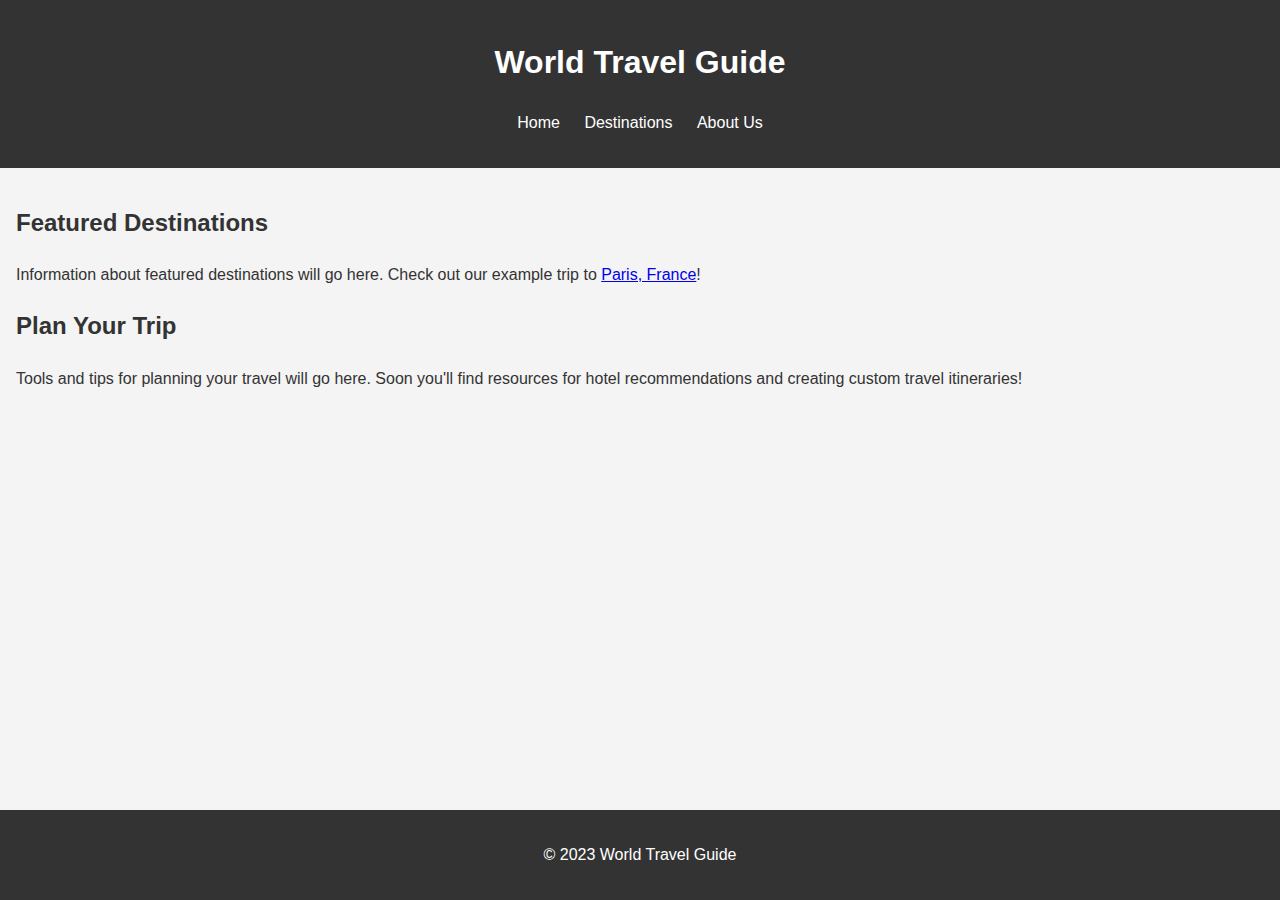
<file: index.html>
<!DOCTYPE html>
<html lang="en">
<head>
    <meta charset="UTF-8">
    <meta name="viewport" content="width=device-width, initial-scale=1.0">
    <title>World Travel</title>
    <link rel="stylesheet" href="style.css">
</head>
<body>
    <header>
        <h1>World Travel Guide</h1>
        <nav>
            <ul>
                <li><a href="#">Home</a></li>
                <li><a href="destinations.html">Destinations</a></li>
                <li><a href="#">About Us</a></li>
            </ul>
        </nav>
    </header>

    <main>
        <h2>Featured Destinations</h2>
        <section>
            <p>Information about featured destinations will go here. Check out our example trip to <a href='destination_example.html'>Paris, France</a>!</p>
        </section>

        <h2>Plan Your Trip</h2>
        <section>
            <p>Tools and tips for planning your travel will go here. Soon you'll find resources for hotel recommendations and creating custom travel itineraries!</p>
        </section>
    </main>

    <footer>
        <p>&copy; 2023 World Travel Guide</p>
    </footer>

    <script src="script.js"></script>
</body>
</html>
</file>
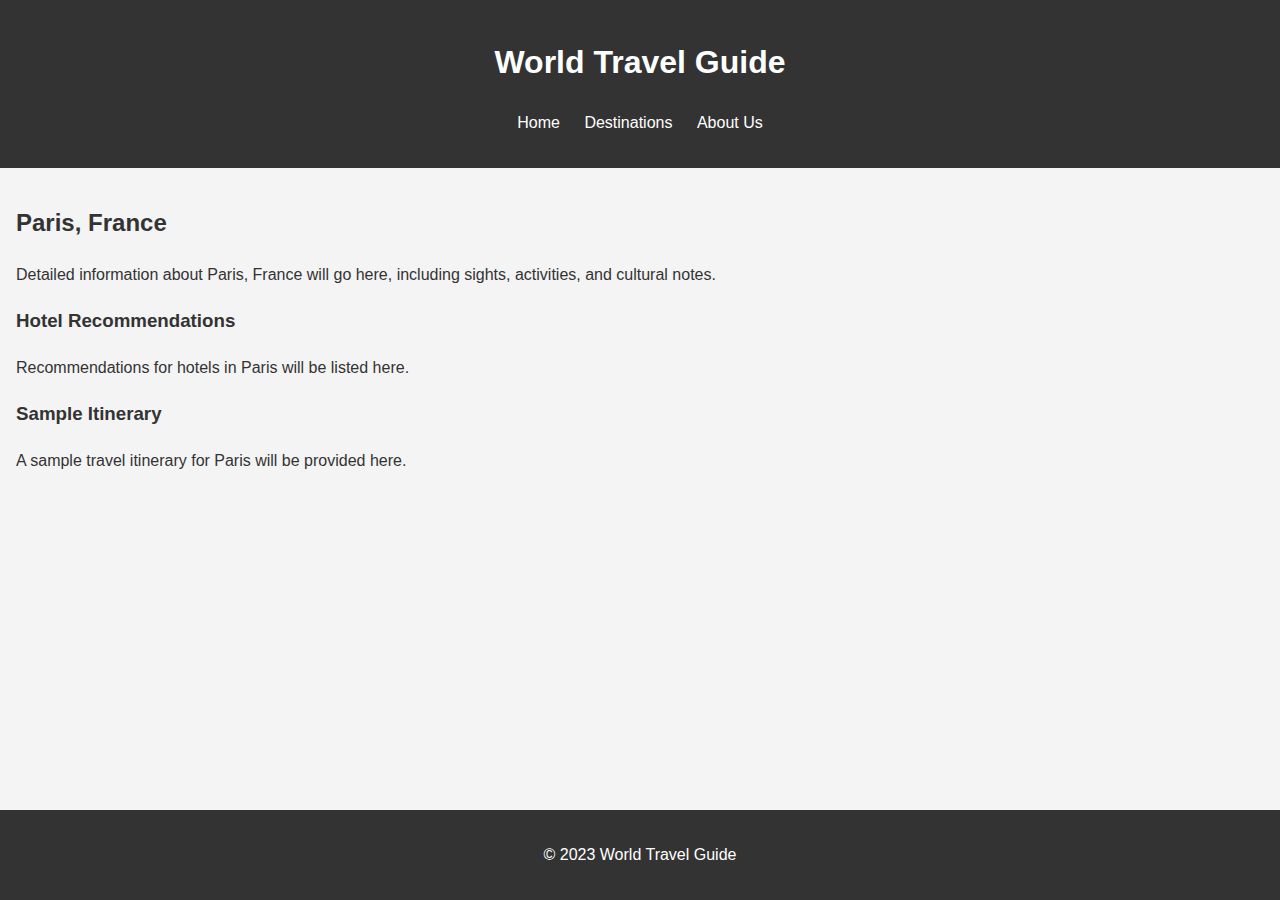
<file: destination_example.html>
<!DOCTYPE html>
<html lang="en">
<head>
    <meta charset="UTF-8">
    <meta name="viewport" content="width=device-width, initial-scale=1.0">
    <title>Destination: Example Country</title>
    <link rel="stylesheet" href="style.css">
</head>
<body>
    <header>
        <h1>World Travel Guide</h1>
        <nav>
            <ul>
                <li><a href="index.html">Home</a></li>
                <li><a href="destinations.html">Destinations</a></li>
                <li><a href="#">About Us</a></li>
            </ul>
        </nav>
    </header>

    <main>
        <h2>Paris, France</h2>
        <p>Detailed information about Paris, France will go here, including sights, activities, and cultural notes.</p>

        <h3>Hotel Recommendations</h3>
        <p>Recommendations for hotels in Paris will be listed here.</p>

        <h3>Sample Itinerary</h3>
        <p>A sample travel itinerary for Paris will be provided here.</p>
    </main>

    <footer>
        <p>&copy; 2023 World Travel Guide</p>
    </footer>
    <!-- No script.js link needed for this example page for now -->
</body>
</html>
</file>
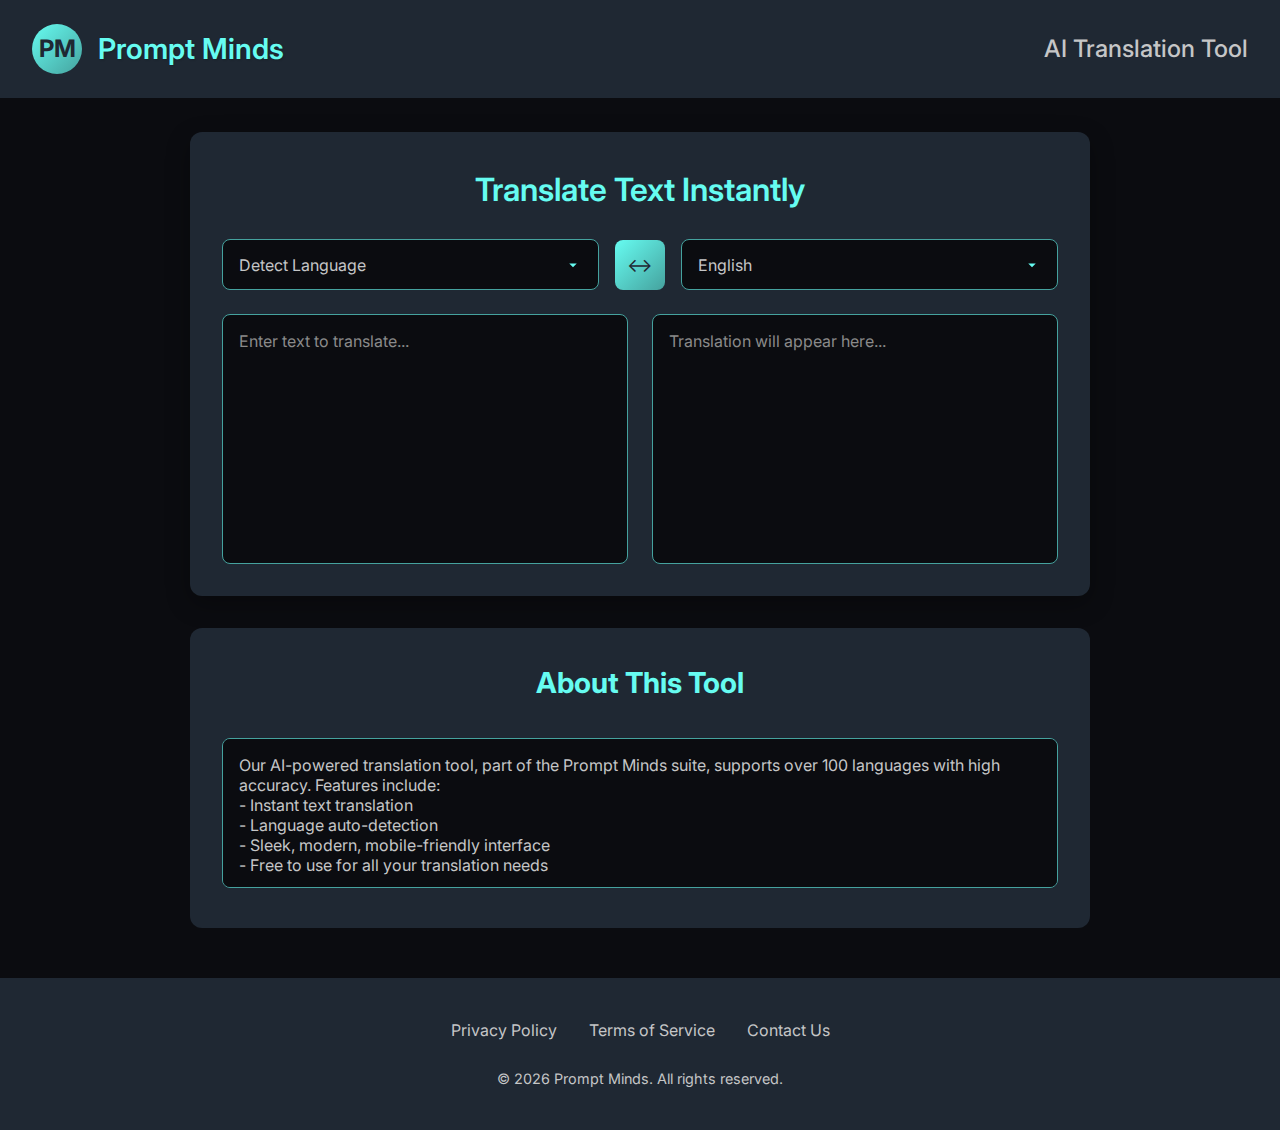
<file: translation.html>
<!DOCTYPE html>
<html lang="en">
<head>
    <meta charset="UTF-8">
    <meta name="viewport" content="width=device-width, initial-scale=1.0">
    <title>Prompt Minds - AI Translation Tool</title>
    <meta name="description" content="Free AI-powered translation tool by Prompt Minds, supporting 100+ languages. Instantly translate text with accurate results.">
    <meta name="keywords" content="translation, translator, AI translator, language translation, multilingual, Prompt Minds">
    <link href="https://fonts.googleapis.com/css2?family=Inter:wght@400;500;600;700&display=swap" rel="stylesheet">
    <style>
        /* Base Styles from Prompt Minds */
        * {
            margin: 0;
            padding: 0;
            box-sizing: border-box;
            font-family: 'Inter', system-ui, sans-serif;
        }

        body {
            background: #0B0C10; /* Dark background from Prompt Minds */
            color: #C5C6C7;     /* Light text color from Prompt Minds */
            line-height: 1.6;
        }

        /* Header Styles from Prompt Minds */
        .header {
            background: #1F2833; /* Header background */
            padding: 1.5rem 2rem; /* Adjusted padding */
            display: flex;
            justify-content: space-between;
            align-items: center;
            border-bottom: 2px solid #0B0C10; /* Subtle separator */
        }

        .logo-area { /* Combined logo and brand name */
            display: flex;
            align-items: center;
        }

        .logo-circle {
            width: 50px;
            height: 50px;
            background: linear-gradient(135deg, #66FCF1, #45A29E); /* Accent gradient */
            border-radius: 50%;
            display: flex;
            justify-content: center;
            align-items: center;
            margin-right: 1rem;
            flex-shrink: 0;
        }

        .logo-circle span {
            font-size: 1.5rem;
            font-weight: bold;
            color: #1F2833; /* Dark text on light background */
        }

        .header .brand-name {
            color: #66FCF1; /* Accent color for brand */
            font-size: 1.8rem; /* Adjusted size */
            font-weight: 600;
            text-shadow: 1px 1px 2px rgba(0,0,0,0.2);
        }
        
        .header .page-title {
            color: #C5C6C7; /* Page title color */
            font-size: 1.5rem; /* Adjusted size */
            font-weight: 500;
            text-align: right;
        }


        /* Main Translator Container Styling */
        .translator-container {
            max-width: 900px; /* Adjusted width */
            margin: 2rem auto;
            padding: 2rem;
            background: #1F2833; /* Darker background for content */
            border-radius: 12px; /* Rounded corners */
            box-shadow: 0 8px 25px rgba(0,0,0,0.3); /* Softer shadow */
        }
        
        .tool-title {
            text-align: center;
            color: #66FCF1;
            font-size: 2rem;
            margin-bottom: 1.5rem;
            font-weight: 600;
        }

        .language-selectors {
            display: flex;
            gap: 1rem;
            margin-bottom: 1.5rem;
            align-items: center;
        }

        select {
            flex: 1;
            padding: 0.9rem 1rem; /* Increased padding */
            border: 1px solid #45A29E; /* Accent border */
            border-radius: 8px; /* Rounded corners */
            font-size: 1rem;
            background-color: #0B0C10; /* Dark background for inputs */
            color: #C5C6C7; /* Light text */
            appearance: none; /* Remove default arrow */
            background-image: url("data:image/svg+xml,%3Csvg xmlns='http://www.w3.org/2000/svg' viewBox='0 0 24 24' fill='%2366FCF1' width='18px' height='18px'%3E%3Cpath d='M7 10l5 5 5-5z'/%3E%3C/svg%3E"); /* Custom arrow */
            background-repeat: no-repeat;
            background-position: right 1rem center;
        }
        
        select:focus {
            outline: none;
            border-color: #66FCF1; /* Brighter border on focus */
            box-shadow: 0 0 0 2px rgba(102, 252, 241, 0.3);
        }


        button#swapLanguages {
            background: linear-gradient(135deg, #66FCF1, #45A29E);
            color: #1F2833;
            border: none;
            cursor: pointer;
            font-size: 1.2rem; /* Slightly smaller icon for balance */
            padding: 0.9rem; /* Match select padding */
            border-radius: 8px;
            transition: transform 0.2s ease, box-shadow 0.2s ease;
            display: flex;
            align-items: center;
            justify-content: center;
            width: 50px; /* Fixed width */
            height: 50px; /* Fixed height to match selects roughly */
        }

        button#swapLanguages:hover {
            transform: translateY(-2px);
            box-shadow: 0 4px 10px rgba(102, 252, 241, 0.3);
        }

        .text-areas {
            display: grid;
            grid-template-columns: 1fr; /* Stack on small screens */
            gap: 1.5rem; /* Increased gap */
            min-height: 250px; /* Adjusted height */
        }

        textarea {
            width: 100%;
            height: 100%;
            padding: 1rem;
            border: 1px solid #45A29E; /* Accent border */
            border-radius: 8px;
            resize: none;
            font-size: 1rem;
            background-color: #0B0C10; /* Dark background */
            color: #C5C6C7; /* Light text */
            min-height: 150px; /* Minimum height for textareas */
        }
        
        textarea:focus {
            outline: none;
            border-color: #66FCF1;
            box-shadow: 0 0 0 2px rgba(102, 252, 241, 0.3);
        }
        
        textarea::placeholder {
            color: #8A8A8A; /* Lighter placeholder text */
        }

        /* Content Section Styling */
        .content-section {
            max-width: 900px;
            margin: 2rem auto;
            padding: 2rem;
            background: #1F2833; /* Consistent dark background */
            border-radius: 12px;
        }

        .content-section h2 {
            color: #66FCF1; /* Accent color for heading */
            margin-bottom: 1rem;
            text-align: center;
            font-size: 1.8rem;
        }

        .editable-content { /* This is a textarea, so it will inherit textarea styles */
            width: 100%;
            min-height: 150px; /* Adjusted height */
            margin-top: 1rem;
            /* Styles inherited from general textarea rules */
        }

        /* Footer Styles from Prompt Minds */
        .footer {
            background: #1F2833; /* Footer background */
            padding: 2.5rem 1rem; /* Increased padding */
            margin-top: 3rem; /* More space before footer */
            text-align: center;
            color: #C5C6C7;
            border-top: 2px solid #0B0C10; /* Match header border */
        }

        .footer-links {
            display: flex;
            justify-content: center;
            gap: 2rem; /* Increased gap */
            margin-bottom: 1.5rem; /* More space */
            list-style: none; /* Remove bullets if using ul */
        }

        .footer-links a {
            color: #C5C6C7;
            text-decoration: none;
            transition: color 0.3s ease, transform 0.3s ease;
        }

        .footer-links a:hover {
            color: #66FCF1; /* Accent color on hover */
            transform: translateY(-2px);
        }

        .footer p {
            font-size: 0.9rem;
        }
        
        /* Responsive Design */
        @media (min-width: 768px) {
            .text-areas {
                grid-template-columns: 1fr 1fr; /* Side-by-side on larger screens */
            }
        }

        @media (max-width: 767px) {
            .header {
                flex-direction: column;
                gap: 1rem;
                padding: 1rem;
            }
            .header .page-title {
                text-align: center;
                font-size: 1.3rem;
            }
            .translator-container, .content-section {
                margin: 1rem;
                padding: 1.5rem;
            }
            .tool-title {
                font-size: 1.8rem;
            }
            .language-selectors {
                flex-direction: column;
            }
            select, button#swapLanguages {
                width: 100%;
            }
            button#swapLanguages {
                height: auto; /* Allow height to adjust */
                padding: 0.9rem;
            }
        }
         @media (max-width: 480px) {
            .header .brand-name {
                font-size: 1.5rem;
            }
            .logo-circle {
                width: 40px;
                height: 40px;
            }
            .logo-circle span {
                font-size: 1.2rem;
            }
         }

    </style>
</head>
<body>
    <header class="header">
        <div class="logo-area">
            <div class="logo-circle">
                <span>PM</span>
            </div>
            <h1 class="brand-name">Prompt Minds</h1>
        </div>
        <h2 class="page-title">AI Translation Tool</h2>
    </header>

    <main>
        <div class="translator-container">
            <h3 class="tool-title">Translate Text Instantly</h3>
            <div class="language-selectors">
                <select id="sourceLang">
                    <option value="auto">Detect Language</option>
                    </select>
                <button id="swapLanguages" title="Swap Languages">↔</button>
                <select id="targetLang">
                    </select>
            </div>

            <div class="text-areas">
                <textarea id="sourceText" placeholder="Enter text to translate..."></textarea>
                <textarea id="translatedText" placeholder="Translation will appear here..." readonly></textarea>
            </div>
        </div>

        <div class="content-section">
            <h2>About This Tool</h2>
            <textarea class="editable-content" placeholder="Add your content here...">
Our AI-powered translation tool, part of the Prompt Minds suite, supports over 100 languages with high accuracy. Features include:
- Instant text translation
- Language auto-detection
- Sleek, modern, mobile-friendly interface
- Free to use for all your translation needs

Simply enter your text, select your desired languages, and get instant, reliable translations. Perfect for personal, educational, and professional use!
            </textarea>
        </div>
    </main>

    <footer class="footer">
        <ul class="footer-links">
            <li><a href="#privacy">Privacy Policy</a></li>
            <li><a href="#terms">Terms of Service</a></li>
            <li><a href="#contact">Contact Us</a></li>
        </ul>
        <p>&copy; <span id="currentYear"></span> Prompt Minds. All rights reserved.</p>
    </footer>

    <script>
        document.addEventListener('DOMContentLoaded', () => {
            // Set current year in footer
            document.getElementById('currentYear').textContent = new Date().getFullYear();

            // Language list (example subset, full list from original code is recommended)
            const languages = [
                { code: 'en', name: 'English' },
                { code: 'fr', name: 'French' },
                { code: 'es', name: 'Spanish' },
                { code: 'de', name: 'German' },
                { code: 'hi', name: 'Hindi' },
                { code: 'or', name: 'Odia' },
                { code: 'te', name: 'Telugu' },
                { code: 'ta', name: 'Tamil' },
                { code: 'gu', name: 'Gujarati' },
                { code: 'sa', name: 'Sanskrit' },
                { code: 'ar', name: 'Arabic' },
                { code: 'zh-CN', name: 'Chinese (Simplified)' }, // More specific Chinese code
                { code: 'ja', name: 'Japanese' },
                { code: 'ru', name: 'Russian' },
                { code: 'pt', name: 'Portuguese' },
                { code: 'it', name: 'Italian' },
                { code: 'bn', name: 'Bengali' },
                { code: 'pa', name: 'Punjabi' },
                { code: 'mr', name: 'Marathi' },
                { code: 'ml', name: 'Malayalam' },
                { code: 'kn', name: 'Kannada' },
                { code: 'ko', name: 'Korean' },
                { code: 'tr', name: 'Turkish' },
                { code: 'nl', name: 'Dutch' },
                { code: 'sv', name: 'Swedish' }
                // Add more languages as needed from the original list
            ];

            const sourceLangSelect = document.getElementById('sourceLang');
            const targetLangSelect = document.getElementById('targetLang');

            // Populate language dropdowns
            languages.forEach(lang => {
                // Add to source language select (excluding "Detect Language" option)
                const optionSrc = new Option(lang.name, lang.code);
                sourceLangSelect.add(optionSrc);

                // Add to target language select
                const optionTgt = new Option(lang.name, lang.code);
                targetLangSelect.add(optionTgt);
            });
            
            // Set default target language
            targetLangSelect.value = 'en'; // Default to English

            // Translation functionality (simplified, using Google Translate API endpoint)
            function translateText() {
                const sourceText = document.getElementById('sourceText').value.trim();
                const sLang = sourceLangSelect.value;
                const tLang = targetLangSelect.value;
                const translatedTextarea = document.getElementById('translatedText');

                if (!sourceText) {
                    translatedTextarea.value = '';
                    return;
                }

                // Debounce mechanism to avoid too many API calls
                if (translateText.timeoutId) {
                    clearTimeout(translateText.timeoutId);
                }

                translatedText.timeoutId = setTimeout(() => {
                    translatedTextarea.value = "Translating..."; // Feedback to user
                    const url = `https://translate.googleapis.com/translate_a/single?client=gtx&sl=${sLang}&tl=${tLang}&dt=t&q=${encodeURIComponent(sourceText)}`;

                    fetch(url)
                        .then(response => {
                            if (!response.ok) {
                                throw new Error(`HTTP error! status: ${response.status}`);
                            }
                            return response.json();
                        })
                        .then(data => {
                            if (data && data[0] && data[0][0] && data[0][0][0]) {
                                translatedTextarea.value = data[0].map(item => item[0]).join('');
                            } else {
                                translatedTextarea.value = 'Translation not available.';
                            }
                        })
                        .catch(error => {
                            console.error('Translation Error:', error);
                            translatedTextarea.value = 'Translation failed. Please check console or try again.';
                        });
                }, 500); // Adjust debounce delay as needed (e.g., 500ms)
            }

            // Event listeners for translation
            document.getElementById('sourceText').addEventListener('input', translateText);
            sourceLangSelect.addEventListener('change', translateText);
            targetLangSelect.addEventListener('change', translateText);

            // Language swap functionality
            document.getElementById('swapLanguages').addEventListener('click', () => {
                const sLangValue = sourceLangSelect.value;
                const tLangValue = targetLangSelect.value;
                const sourceTextValue = document.getElementById('sourceText').value;
                const translatedTextValue = document.getElementById('translatedText').value;

                // Swap selected languages (if source is not 'auto detect')
                if (sLangValue !== 'auto') {
                    sourceLangSelect.value = tLangValue;
                }
                targetLangSelect.value = sLangValue === 'auto' ? targetLangSelect.value : sLangValue; // Avoid setting target to 'auto'

                // Swap text only if source language was not auto-detect, or if translated text exists
                if (sLangValue !== 'auto' || translatedTextValue) {
                     document.getElementById('sourceText').value = translatedTextValue;
                     // Trigger translation for the new source text
                     translateText(); // This will put the (potentially) back-translated text into translatedTextarea
                }
            });
        });
    </script>
</body>
</html>
</file>
<file: style.css>
body {
    font-family: Arial, Helvetica, sans-serif;
    margin: 0;
    padding: 0;
    line-height: 1.6;
    background-color: #f4f4f4;
    color: #333;
}

header {
    background: #333;
    color: #fff;
    padding: 1rem 0;
    text-align: center;
}

header nav ul {
    list-style-type: none;
    padding: 0;
}

header nav ul li {
    display: inline;
    margin: 0 10px;
}

header nav ul li a {
    color: #fff;
    text-decoration: none;
}

main {
    padding: 1rem;
    /* Add padding-bottom to prevent footer overlap */
    padding-bottom: 60px; /* Adjust this value based on footer height */
}

footer {
    background: #333;
    color: #fff;
    text-align: center;
    padding: 1rem 0;
    position: fixed;
    bottom: 0;
    width: 100%;
}
</file>
